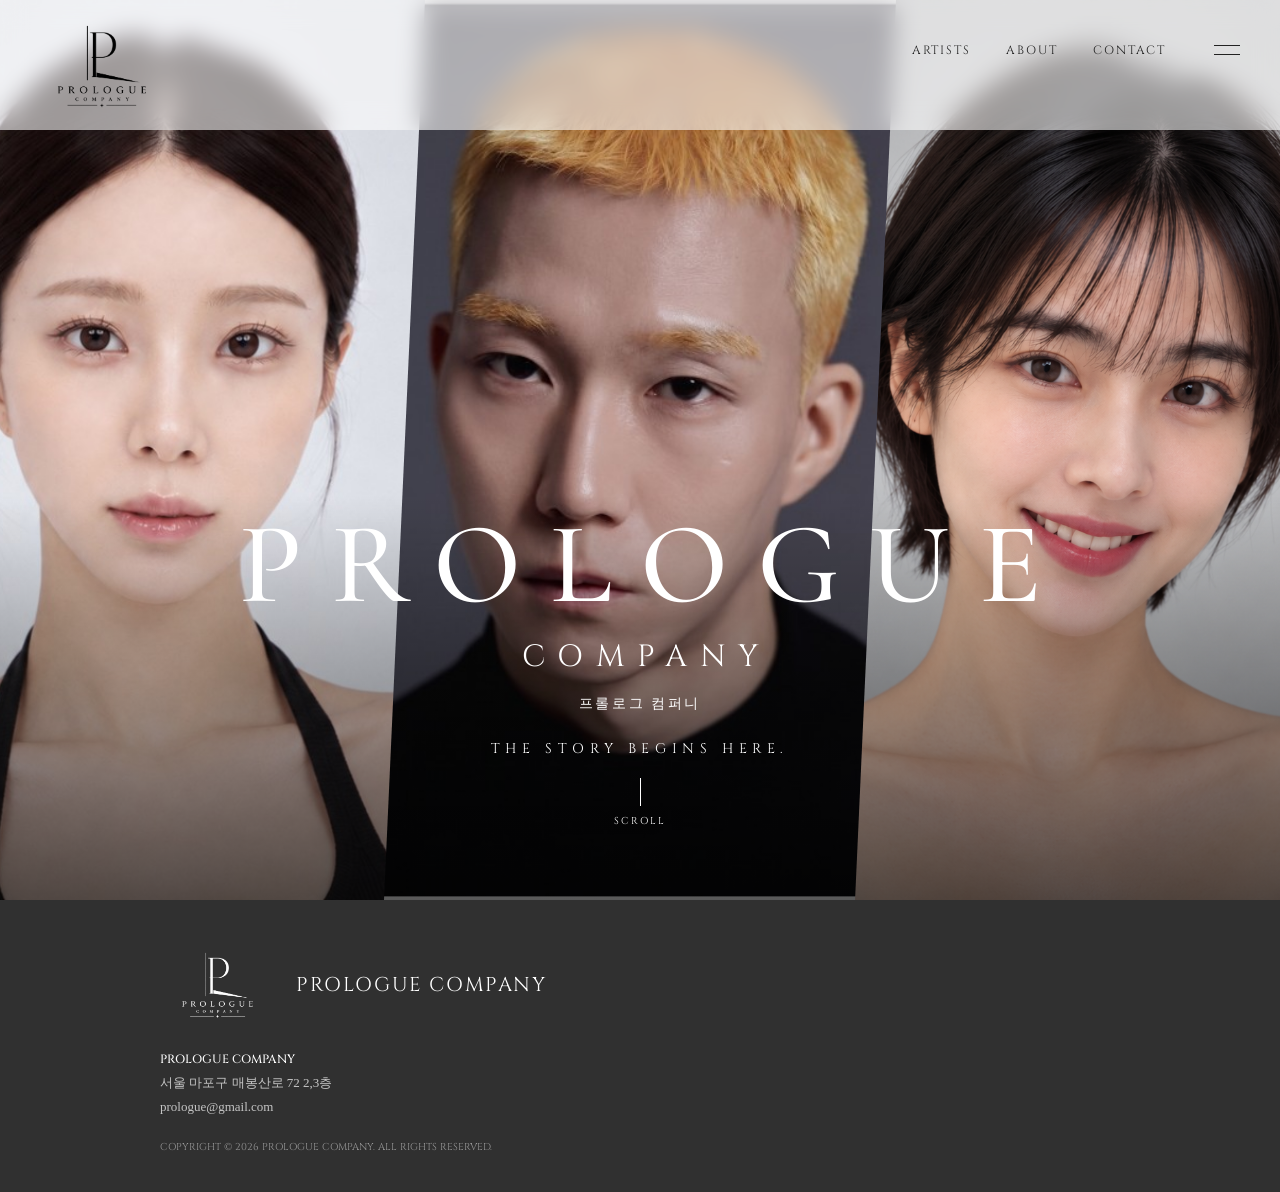
<file: index.html>
<!DOCTYPE html>
<html lang="ko">
<head>
<meta charset="UTF-8">
<meta name="viewport" content="width=device-width, initial-scale=1">
<title>프롤로그 컴퍼니 | PROLOGUE COMPANY</title>
<meta name="description" content="프롤로그 컴퍼니(PROLOGUE COMPANY)는 배우의 고유한 색과 가능성을 발견하고 함께하는 배우 매니지먼트입니다.">
<link rel="icon" type="image/png" sizes="64x64" href="favicon.png?v=2">
<link href="https://fonts.googleapis.com/css2?family=Cormorant+Garamond:wght@400;500&family=Cinzel:wght@400;500&display=swap" rel="stylesheet">
<style>
  * { margin: 0; padding: 0; box-sizing: border-box; }
  html, body { height: 100%; background: #111; }
  .hero { position: relative; width: 100%; height: 100vh; min-height: 560px; overflow: hidden; color: #fff; }

  .panel { position: absolute; top: 0; bottom: 0; background-size: cover; background-repeat: no-repeat; }
  .panel.left   { left: 0;   width: 40%; background-image: url("moon1.jpg"); background-position: calc(50% - 80px) top;
                  clip-path: polygon(0 0, 100% 0, 92% 100%, 0 100%); z-index: 1; }
  .panel.center { left: 30%; width: 40%; background-image: url("cheon1.jpg"); background-position: center top;
                  clip-path: polygon(8% 0, 100% 0, 92% 100%, 0 100%); z-index: 2; }
  .panel.right  { right: 0;  width: 40%; background-image: url("shin1.png"); background-position: calc(58% + 100px) top;
                  clip-path: polygon(8% 0, 100% 0, 100% 100%, 0 100%); z-index: 1; }
  .panel.center { left: 30%; }
  .hero::after { content: ""; position: absolute; inset: 0; z-index: 3; pointer-events: none;
                 background: linear-gradient(to top, rgba(0,0,0,.65) 0%, rgba(0,0,0,0) 45%); }

  header { position: fixed; top: 0; left: 0; right: 0; z-index: 10; display: flex; justify-content: space-between;
           align-items: flex-start; padding: 20px 40px; background: rgba(255,255,255,.58);
           -webkit-backdrop-filter: blur(12px); backdrop-filter: blur(12px); }
  header .logo img { height: 90px; display: block; }
  nav { display: flex; align-items: center; gap: 36px; padding-top: 22px; }
  nav a { color: #222; text-decoration: none; font-family: "Cinzel", serif; font-size: 12px; letter-spacing: .15em; }
  .menu { width: 26px; height: 10px; border-top: 1px solid #222; border-bottom: 1px solid #222; margin-left: 12px; }

  .title { position: absolute; z-index: 10; left: 0; right: 0; bottom: 8%; text-align: center; }
  .title h1 { font-family: "Cormorant Garamond", serif; font-weight: 500; font-size: clamp(48px, 9vw, 120px);
              letter-spacing: .25em; padding-left: .25em; line-height: 1; }
  .title h2 { font-family: "Cinzel", serif; font-weight: 400; font-size: clamp(16px, 2.4vw, 32px);
              letter-spacing: .4em; padding-left: .4em; margin-top: 14px; }
  .title .brand-ko { font-family: sans-serif; font-size: 14px; letter-spacing: .18em; margin-top: 18px; }
  .title p  { font-family: "Cinzel", serif; font-size: clamp(10px, 1.1vw, 14px); letter-spacing: .4em; margin-top: 26px; }
  .scroll { display: flex; flex-direction: column; align-items: center; gap: 8px; margin-top: 20px;
            font-family: "Cinzel", serif; font-size: 10px; letter-spacing: .2em; }
  .scroll::before { content: ""; width: 1px; height: 28px; background: #fff; }

  html { scroll-behavior: smooth; }
  .artists { display: none; min-height: 100vh; padding: 174px 7vw 128px; background: #f5f4f1; color: #171717; }
  .about { display: none; min-height: 100vh; padding: 174px 7vw 128px; background: #f5f4f1; color: #171717; }
  body.show-artists .hero { display: none; }
  body.show-artists .artists { display: block; }
  body.show-about .hero { display: none; }
  body.show-about .about { display: block; }
  body.show-contact .hero { display: none; }
  body.show-contact .contact { display: block; }
  .about-inner { max-width: 1100px; margin: 0 auto; }
  .about-heading { margin-bottom: 72px; }
  .about-heading h2 { margin-top: 12px; font-family: "Cormorant Garamond", serif; font-size: clamp(48px, 7vw, 86px); font-weight: 400; line-height: .95; }
  .about-kicker { color: #8b6b58; font-family: "Cinzel", serif; font-size: 11px; letter-spacing: .22em; }
  .about-lead { padding-bottom: 56px; border-bottom: 1px solid #d7d4ce; }
  .about-lead h3 { font-family: "Cormorant Garamond", serif; font-size: clamp(30px, 4vw, 44px); font-weight: 500; line-height: 1.25; }
  .about-lead .ko-lead { margin-top: 18px; font-size: 16px; font-weight: 500; color: #444; }
  .about-lead .ko-body { margin-top: 20px; max-width: 640px; color: #706d69; font-size: 14px; line-height: 2; }
  .about-block { margin-top: 64px; }
  .about-block-label { color: #8b6b58; font-family: "Cinzel", serif; font-size: 11px; letter-spacing: .22em; margin-bottom: 14px; }
  .about-block h3 { font-family: "Cormorant Garamond", serif; font-size: clamp(30px, 3.6vw, 40px); font-weight: 500; }
  .about-card { margin-top: 26px; background: #e9e7e2; padding: 44px 40px; }
  .about-card p { color: #55524d; font-size: 14px; line-height: 2; }
  .about-map { margin-top: 26px; display: block; height: 380px; background: #e0deda; border: 0; overflow: hidden; }
  .about-map iframe { display: block; width: 100%; height: 100%; border: 0; filter: grayscale(100%); }
  .about-address { margin-top: 28px; display: flex; justify-content: space-between; align-items: flex-start; gap: 24px; flex-wrap: wrap; }
  .about-address h4 { font-family: "Cinzel", serif; font-size: 14px; font-weight: 500; letter-spacing: .1em; margin-bottom: 8px; }
  .about-address p { color: #706d69; font-size: 13px; line-height: 1.9; }
  .about-address .arrow { font-size: 20px; color: #88837d; }

  .contact { display: none; min-height: 100vh; padding: 174px 7vw 128px; background: #f5f4f1; color: #171717; }
  .contact-inner { max-width: 1100px; margin: 0 auto; }
  .contact-heading { margin-bottom: 26px; }
  .contact-kicker { color: #8b6b58; font-family: "Cinzel", serif; font-size: 11px; letter-spacing: .22em; }
  .contact-heading h2 { margin-top: 12px; font-family: "Cormorant Garamond", serif; font-size: clamp(48px, 7vw, 86px); font-weight: 400; line-height: .95; }
  .contact-sub { color: #706d69; font-size: 15px; margin-bottom: 64px; }
  .contact-block { border-top: 1px solid #d7d4ce; padding-top: 64px; }
  .contact-block-label { color: #8b6b58; font-family: "Cinzel", serif; font-size: 11px; letter-spacing: .22em; margin-bottom: 20px; }
  .contact-block h3 { font-family: "Cormorant Garamond", serif; font-size: clamp(32px, 4vw, 48px); font-weight: 500; }
  .contact-block .desc { margin-top: 16px; color: #706d69; font-size: 14px; line-height: 1.9; }
  .contact-methods { margin-top: 56px; display: grid; grid-template-columns: repeat(2, minmax(0, 1fr)); gap: 40px; padding-bottom: 72px; border-bottom: 1px solid #d7d4ce; }
  .contact-method .label { color: #8b6b58; font-family: "Cinzel", serif; font-size: 11px; letter-spacing: .22em; margin-bottom: 14px; }
  .contact-method a { font-family: "Cormorant Garamond", serif; font-size: clamp(26px, 3vw, 38px); color: #171717; text-decoration: none; border-bottom: 1px solid transparent; transition: border-color .3s; }
  .contact-method a:hover { border-color: #171717; }
  .contact-footer { display: flex; justify-content: space-between; align-items: center; gap: 20px; padding-top: 28px; flex-wrap: wrap; }
  .contact-footer .brand { font-family: "Cinzel", serif; font-size: 13px; letter-spacing: .12em; }
  .contact-footer .copy { color: #9a978f; font-family: "Cinzel", serif; font-size: 11px; letter-spacing: .08em; }
  .artists-inner { max-width: 1320px; margin: 0 auto; }
  .artists-heading { display: flex; justify-content: space-between; align-items: flex-end; gap: 30px; margin-bottom: 48px; }
  .artists-kicker { color: #8b6b58; font-family: "Cinzel", serif; font-size: 11px; letter-spacing: .22em; }
  .artists-heading h2 { margin-top: 12px; font-family: "Cormorant Garamond", serif; font-size: clamp(48px, 7vw, 86px); font-weight: 400; line-height: .95; }
  .artists-intro { max-width: 250px; padding-bottom: 5px; color: #706d69; font-family: "Noto Sans KR", sans-serif; font-size: 13px; line-height: 1.9; }
  .artist-grid { display: grid; grid-template-columns: repeat(3, minmax(0, 1fr)); gap: 24px; }
  .artist { min-width: 0; display: block; color: inherit; text-decoration: none; }
  .artist-image { overflow: hidden; aspect-ratio: 4 / 5; background: #e5e3df; }
  .artist-image img { display: block; width: 100%; height: 100%; object-fit: cover; transition: transform .7s cubic-bezier(.2,.65,.3,1); }
  .artist:first-child .artist-image img { object-position: center 32%; }
  .artist:nth-child(2) .artist-image img { object-position: center 28%; }
  .artist:nth-child(3) .artist-image img { object-position: center 28%; }
  .artist:hover .artist-image img { transform: scale(1.035); }
  .artist-caption { display: flex; justify-content: space-between; align-items: baseline; padding-top: 17px; border-bottom: 1px solid #d7d4ce; padding-bottom: 14px; }
  .artist-caption h3 { font-family: "Cinzel", serif; font-size: 19px; font-weight: 400; letter-spacing: .09em; }
  .artist-caption span { color: #88837d; font-family: "Cinzel", serif; font-size: 10px; letter-spacing: .15em; }

  .site-footer { background: #303030; color: #fff; padding: 48px 24px 38px; }
  .footer-inner { width: min(960px, 100%); margin: 0 auto; }
  .footer-brand { display: flex; align-items: center; gap: 24px; margin-bottom: 28px; }
  .footer-brand img { width: 112px; height: 72px; object-fit: contain; filter: brightness(0) invert(1); }
  .footer-brand h2 { font-family: "Cinzel", serif; font-size: 20px; font-weight: 400; letter-spacing: .08em; }
  .footer-details { color: #c5c5c5; font-size: 13px; line-height: 1.9; }
  .footer-details strong { display: block; color: #fff; font-family: "Cinzel", serif; font-size: 12px; font-weight: 500; }
  .footer-details a { color: inherit; text-decoration: none; }
  .footer-copyright { margin-top: 20px; color: #999; font-family: "Cinzel", serif; font-size: 10px; }

  @media (max-width: 700px) {
    header { padding: 14px 18px; }
    header .logo img { height: 60px; }
    nav a { display: none; }
    nav a[href="#artists"], nav a[href="#about"], nav a[href="#contact"] { display: inline-block; }
    nav { gap: 12px; padding-top: 12px; }
    .site-footer { padding: 36px 22px 30px; }
    .footer-brand { align-items: flex-start; gap: 16px; margin-bottom: 22px; }
    .footer-brand img { width: 86px; height: 58px; }
    .footer-brand h2 { padding-top: 12px; font-size: 16px; }
    .footer-details { font-size: 12px; }
    .artists { padding: 128px 22px 84px; }
    .about { padding: 128px 22px 84px; }
    .about-heading { margin-bottom: 44px; }
    .about-heading h2 { font-size: 52px; }
    .about-lead { padding-bottom: 40px; }
    .about-card { padding: 30px 24px; }
    .about-map { height: 260px; }
    .contact { padding: 128px 22px 84px; }
    .contact-heading h2 { font-size: 52px; }
    .contact-sub { margin-bottom: 44px; }
    .contact-block { padding-top: 44px; }
    .contact-methods { grid-template-columns: 1fr; gap: 34px; margin-top: 44px; padding-bottom: 52px; }
    .artists-heading { display: block; margin-bottom: 30px; }
    .artists-heading h2 { font-size: 58px; }
    .artists-intro { margin-top: 18px; font-size: 12px; }
    .artist-grid { grid-template-columns: 1fr; gap: 34px; }
    .artist-image { aspect-ratio: 4 / 4.6; }
    .artist-caption { padding-top: 13px; }
  }
</style>
</head>
<body>
<header>
  <a class="logo" href="#home" aria-label="메인 화면"><img src="main logo.png" alt="Prologue Management"></a>
  <nav>
    <a href="#artists" aria-label="아티스트 화면 열기">ARTISTS</a>
    <a href="#about">ABOUT</a>
    <a href="#contact">CONTACT</a>
    <span class="menu"></span>
  </nav>
</header>
<section class="hero">
  <div class="panel left"></div>
  <div class="panel center"></div>
  <div class="panel right"></div>

  <div class="title">
    <h1>PROLOGUE</h1>
    <h2>COMPANY</h2>
    <p class="brand-ko">프롤로그 컴퍼니</p>
    <p>THE STORY BEGINS HERE.</p>
    <div class="scroll">SCROLL</div>
  </div>
</section>
<section class="artists" id="artists" aria-labelledby="artists-title">
  <div class="artists-inner">
    <div class="artists-heading">
      <div>
        <div class="artists-kicker">PROLOGUE / ARTISTS</div>
        <h2 id="artists-title">Artists</h2>
      </div>
      <p class="artists-intro">각자의 분위기와 이야기를 지닌<br>프롤로그 컴퍼니의 배우들을 소개합니다.</p>
    </div>
    <div class="artist-grid">
      <a class="artist" href="cheon.html" aria-label="천양길 프로필 보기">
        <div class="artist-image"><img src="cheon1.jpg" alt="천양길 배우 프로필"></div>
        <div class="artist-caption"><h3>천양길</h3><span>01 / ACTOR</span></div>
      </a>
      <a class="artist" href="moon.html" aria-label="문혜린 프로필 보기">
        <div class="artist-image"><img src="moon1.jpg" alt="문혜린 배우 프로필"></div>
        <div class="artist-caption"><h3>문혜린</h3><span>02 / ACTOR</span></div>
      </a>
      <a class="artist" href="shin.html" aria-label="신비 프로필 보기">
        <div class="artist-image"><img src="shin1.png" alt="신비 배우 프로필"></div>
        <div class="artist-caption"><h3>신비</h3><span>03 / ACTOR</span></div>
      </a>
    </div>
  </div>
</section>
<section class="about" id="about" aria-labelledby="about-title">
  <div class="about-inner">
    <div class="about-heading">
      <div class="about-kicker">PROLOGUE / ABOUT</div>
      <h2 id="about-title">About Us</h2>
    </div>
    <div class="about-lead">
      <h3>Every story begins with a prologue.</h3>
      <p class="ko-lead">모든 이야기는 프롤로그에서 시작됩니다.</p>
      <p class="ko-body">프롤로그 컴퍼니(PROLOGUE COMPANY)는 배우 고유의 색과 가능성을 발견하고, 각자의 이야기가 작품 속에서 빛날 수 있도록 함께하는 배우 매니지먼트입니다.</p>
    </div>
    <div class="about-block">
      <div class="about-block-label">01 / OUR PHILOSOPHY</div>
      <h3>Beyond the Frame.</h3>
      <div class="about-card">
        <p>배우의 가능성을 하나의 이미지에 가두지 않습니다. 서로 다른 개성과 시선을 존중하며 더 넓은 무대로 연결합니다.</p>
      </div>
    </div>
    <div class="about-block">
      <div class="about-block-label">02 / LOCATION</div>
      <h3>Visit Us</h3>
      <div class="about-map">
        <iframe src="https://www.google.com/maps?q=%EC%84%9C%EC%9A%B8%20%EB%A7%88%ED%8F%AC%EA%B5%AC%20%EB%A7%A4%EB%B4%89%EC%82%B0%EB%A1%9C%2072&z=16&output=embed" loading="lazy" referrerpolicy="no-referrer-when-downgrade" title="PROLOGUE COMPANY 위치 - 서울 마포구 매봉산로 72" allowfullscreen></iframe>
      </div>
      <div class="about-address">
        <div>
          <h4>PROLOGUE COMPANY</h4>
          <p>서울 마포구 매봉산로 72 2,3층<br>prologue@gmail.com</p>
        </div>
        <span class="arrow">&#8599;</span>
      </div>
    </div>
  </div>
</section>
<section class="contact" id="contact" aria-labelledby="contact-title">
  <div class="contact-inner">
    <div class="contact-heading">
      <div class="contact-kicker">PROLOGUE / CONTACT</div>
      <h2 id="contact-title">Contact</h2>
    </div>
    <p class="contact-sub">새로운 이야기의 시작, 프롤로그 컴퍼니와 함께하세요.</p>
    <div class="contact-block">
      <div class="contact-block-label">01 / BUSINESS INQUIRY</div>
      <h3>Get in Touch.</h3>
      <p class="desc">배우 캐스팅, 광고, 작품 및 비즈니스 협업에 관한 문의를 기다립니다.</p>
      <div class="contact-methods">
        <div class="contact-method">
          <div class="label">EMAIL</div>
          <a href="mailto:prologue@gmail.com">prologue@gmail.com</a>
        </div>
        <div class="contact-method">
          <div class="label">TELEPHONE</div>
          <a href="tel:010-9352-1163">010-9352-1163</a>
        </div>
      </div>
      <div class="contact-footer">
        <span class="brand">PROLOGUE COMPANY</span>
        <span class="copy">© PROLOGUE. ALL RIGHTS RESERVED.</span>
      </div>
    </div>
  </div>
</section>
<footer class="site-footer">
  <div class="footer-inner">
    <div class="footer-brand">
      <img src="main logo.png" alt="Prologue logo">
      <h2>PROLOGUE COMPANY</h2>
    </div>
    <div class="footer-details">
      <strong>PROLOGUE COMPANY</strong>
      <div>서울 마포구 매봉산로 72 2,3층</div>
      <div>prologue@gmail.com</div>
    </div>
    <div class="footer-copyright">COPYRIGHT © 2026 PROLOGUE COMPANY. ALL RIGHTS RESERVED.</div>
  </div>
</footer>
<script>
  const artistsLink = document.querySelector('nav a[href="#artists"]');
  const aboutLink = document.querySelector('nav a[href="#about"]');
  const contactLink = document.querySelector('nav a[href="#contact"]');
  const homeLink = document.querySelector('header .logo');

  function setView(view, updateHistory = true) {
    document.body.classList.toggle('show-artists', view === 'artists');
    document.body.classList.toggle('show-about', view === 'about');
    document.body.classList.toggle('show-contact', view === 'contact');
    const hash = ['artists', 'about', 'contact'].includes(view) ? '#' + view : '#home';
    if (updateHistory) history.pushState({ view }, '', hash);
    window.scrollTo(0, 0);
  }

  artistsLink.addEventListener('click', event => {
    event.preventDefault();
    setView('artists');
  });

  aboutLink.addEventListener('click', event => {
    event.preventDefault();
    setView('about');
  });

  contactLink.addEventListener('click', event => {
    event.preventDefault();
    setView('contact');
  });

  homeLink.addEventListener('click', event => {
    event.preventDefault();
    setView('home');
  });

  window.addEventListener('popstate', () => {
    setView(location.hash === '#artists' ? 'artists' : location.hash === '#about' ? 'about' : location.hash === '#contact' ? 'contact' : 'home', false);
  });

  if (location.hash === '#artists') setView('artists', false);
  else if (location.hash === '#about') setView('about', false);
  else if (location.hash === '#contact') setView('contact', false);
</script>
</body>
</html>
</file>
